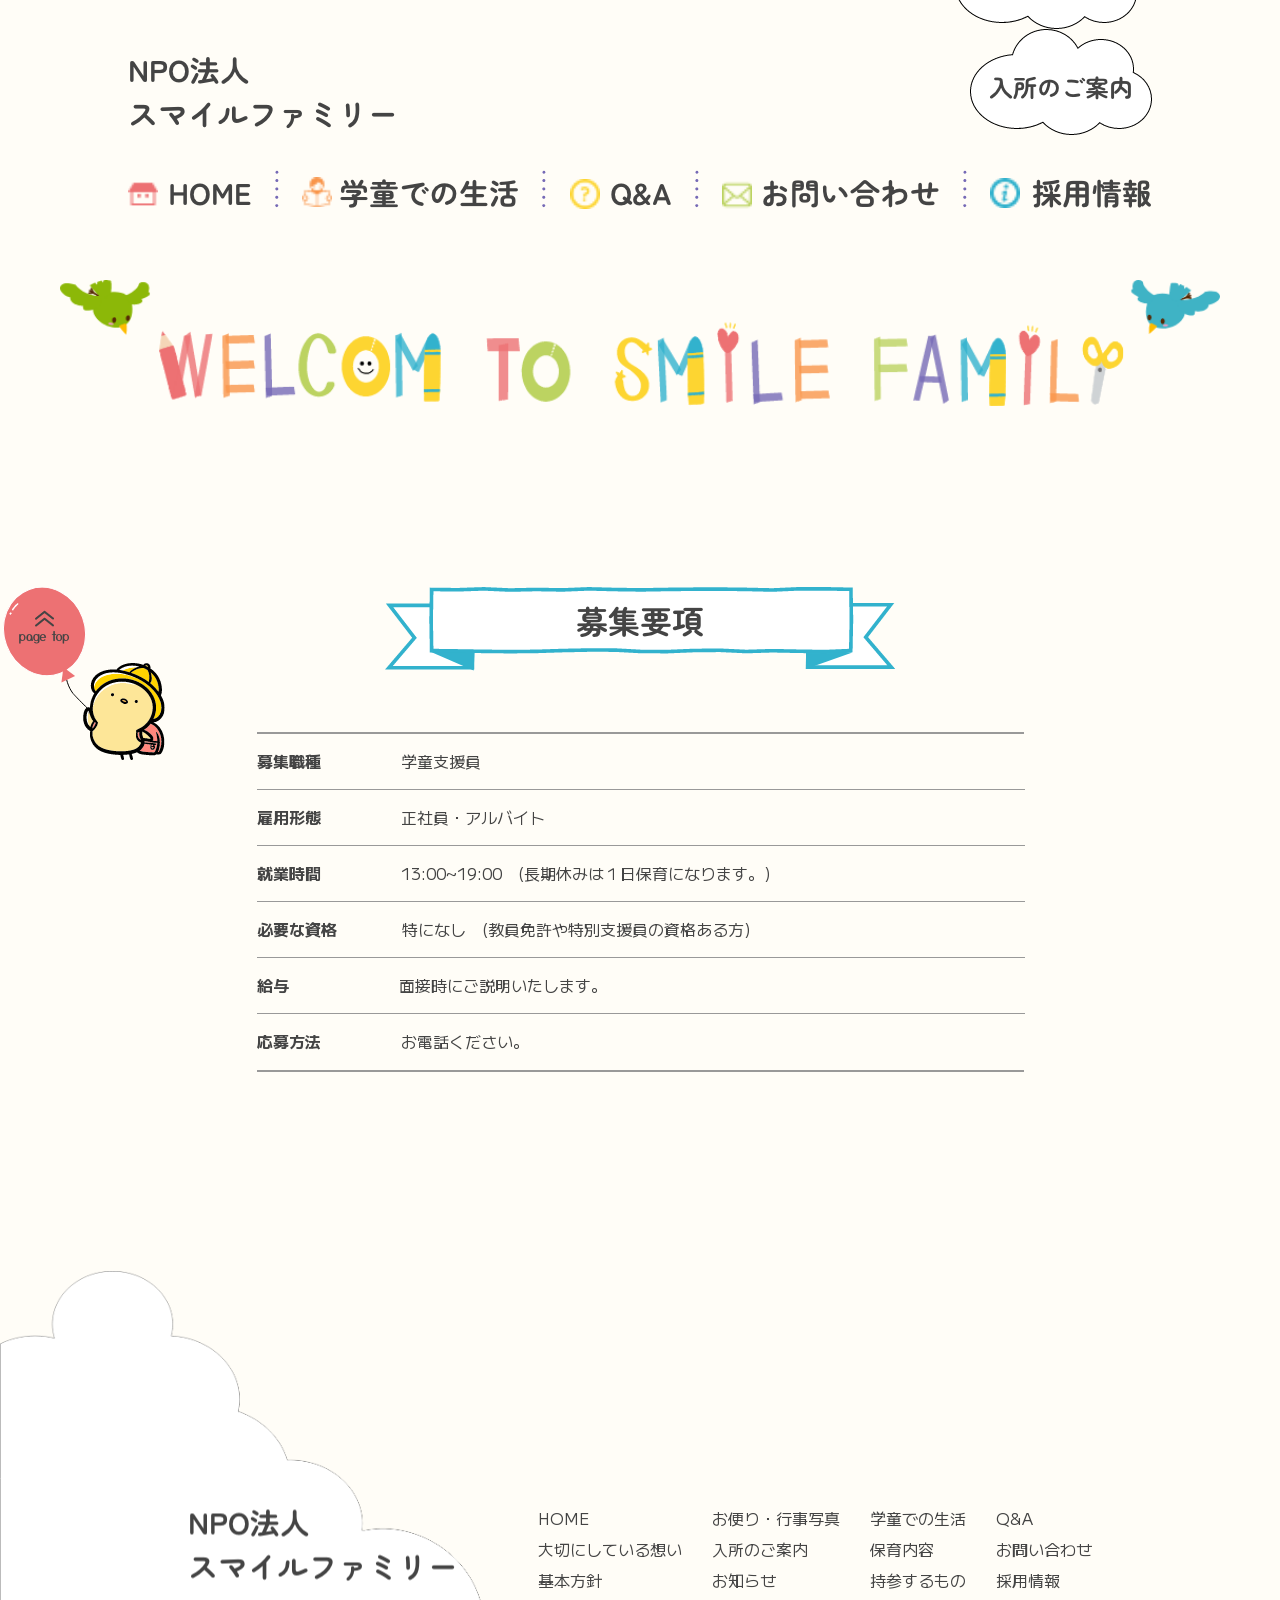
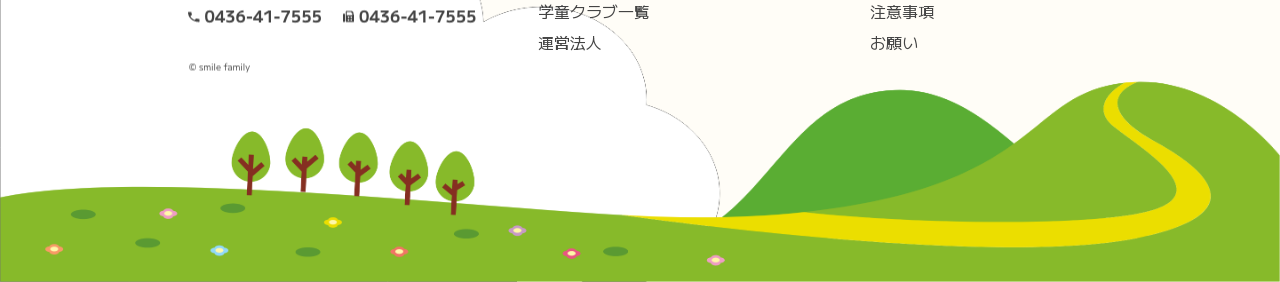
<file: contact.html>
<!doctype html>
<html>
<head>
<meta charset="UTF-8">
<meta name="viewport" content="width=device-width, initial-scale=1.0">
<title>お問い合わせページ | 卒業制作</title>
<link href="css/reset.css" rel="stylesheet" type="text/css">
<link href="css/common.css" rel="stylesheet" type="text/css">
<link href="css/contact.css" rel="stylesheet" type="text/css">
<link rel="preconnect" href="https://fonts.googleapis.com">
<link rel="preconnect" href="https://fonts.gstatic.com" crossorigin>
<link href="https://fonts.googleapis.com/css2?family=M+PLUS+1:wght@400;700&family=Zen+Maru+Gothic:wght@400;700&display=swap" rel="stylesheet">
</head>

<body>
<header>
<div class="first-line">
<a class="header-logo-link" href="index.html"><img class="header-logo" src="images/top/logo.png" alt="ロゴ"></a>
<ul>
<li><a class="header-kumo1" href="#"><img class="kumo1" src="images/top/kumo1.png" alt="お便り・行事"></a></li>
<li><a class="header-kumo2" href="#"><img class="kumo2" src="images/top/kumo2.png" alt="入所のご案内"></a></li>
</ul>
</div>
<nav class="main-nav">
<ul>
<li><a href="index.html"><img class="home" src="images/top/home.png" alt="HOME"></a></li>
<li><img class="sepa" src="images/top/sepa.png" alt="区切り"></li>
<li><a href="day.html"><img class="day" src="images/top/day.png" alt="学童での過ごし方"></a></li>
<li><img class="sepa" src="images/top/sepa.png" alt="区切り"></li>
<li><a href="qa.html"><img class="qa" src="images/top/q&a.png" alt="Q&A"></a></li>
<li><img class="sepa" src="images/top/sepa.png" alt="区切り"></li>
<li><a href="contact.html"><img class="inquiry" src="images/top/inquiry.png" alt="お問い合わせ"></a></li>
<li><img class="sepa" src="images/top/sepa.png" alt="区切り"></li>
<li><a href="recruit.html"><img class="recruit" src="images/top/recruit.png" alt="採用情報"></a></li>
</ul>
</nav>
<img class="main-message" src="images/top/main-message.png" alt="メインメッセージ">
</header>

<main>
<section class="sec1">
  <div class="sec1-content">
    <h1><img class="recruit-ribon" src="images/recruit/recruit-ribon.png" alt="募集要項"></h1>
    <div class="sec1-container">
    <div class="line">
    <h3 class="first">募集職種</h3>
    <p>学童支援員</p>
    </div>
    <div class="line">
    <h3 class="second">雇用形態</h3>
    <p>正社員・アルバイト</p>
    </div>
    <div class="line">
    <h3 class="third">就業時間</h3>
    <p>13:00~19:00　(長期休みは１日保育になります。)</p>
    </div>
    <div class="line">
    <h3 class="forth">必要な資格</h3>
    <p>特になし　(教員免許や特別支援員の資格ある方)</p>
    </div>
    <div class="line">
    <h3 class="fifth">給与</h3>
    <p>面接時にご説明いたします。</p>
    </div>
    <div class="line6">
    <h3 class="sixth">応募方法</h3>
    <p>お電話ください。</p>
    </div>
    </div>
  </div>
</section>
</main>

<div class="page-top"><a href="#"><img src="images/top/page_top.png" alt="ページトップ"></a></div>  
  
<footer>
  <div class="footer-content">
  <div class="footer-contact">
  <a href="index.html"><img class="logo" src="images/top/logo.png" alt="ロゴ"></a>
  <div class="address">
  <img src="images/top/tell.png" alt="TELL">
  <img class="fax" src="images/top/fax.png" alt="FAX">
  </div>
  <img class="copy" src="images/top/copy.png" alt="コピーライト">
  </div>
  <div class="sitemap">
  <ul>
    <li><a href="index.html">HOME</a></li>
    <li><a href="index.html">大切にしている想い</a></li>
    <li><a href="index.html">基本方針</a></li>
    <li><a href="index.html">学童クラブ一覧</a></li>
    <li><a href="index.html">運営法人</a></li>
  </ul>
  <ul>
    <li><a href="#">お便り・行事写真</a></li>
    <li><a href="#">入所のご案内</a></li>
    <li><a href="#">お知らせ</a></li>
  </ul>
  <ul>
    <li><a href="day.html">学童での生活</a></li>
    <li><a href="day.html">保育内容</a></li>
    <li><a href="day.html">持参するもの</a></li>
    <li><a href="day.html">注意事項</a></li>
    <li><a href="day.html">お願い</a></li>
  </ul>
  <ul>
    <li><a href="qa.html">Q&amp;A</a></li>
    <li><a href="contact.html">お問い合わせ</a></li>
    <li><a href="recruit.html">採用情報</a></li>
  </ul>
  </div>
  </div>
</footer>
</body>
</html>
</file>
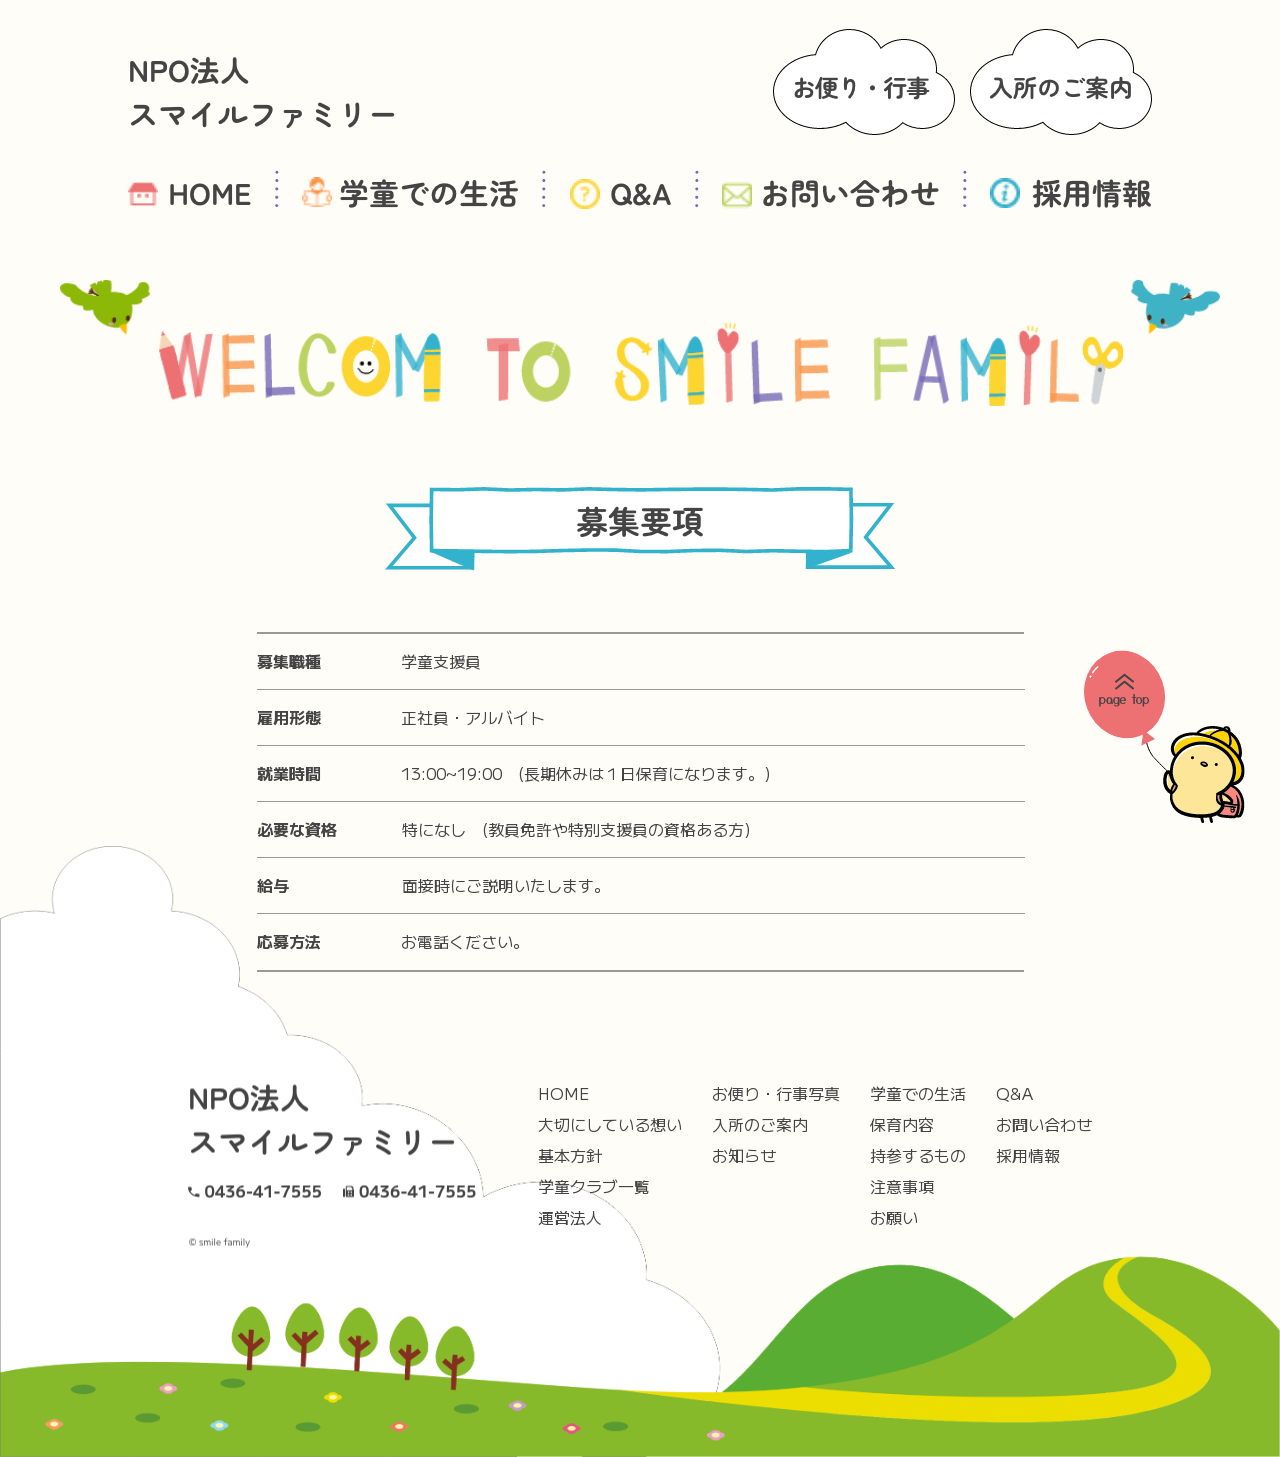
<file: recruit.html>
<!doctype html>
<html>
<head>
<meta charset="UTF-8">
<title>採用情報ページ | 卒業制作</title>
<meta name="viewport" content="width=device-width, initial-scale=1.0">
<link href="css/reset.css" rel="stylesheet" type="text/css">
<link href="css/common.css" rel="stylesheet" type="text/css">
<link href="css/recruit.css" rel="stylesheet" type="text/css">
<link rel="preconnect" href="https://fonts.googleapis.com">
<link rel="preconnect" href="https://fonts.gstatic.com" crossorigin>
<link href="https://fonts.googleapis.com/css2?family=M+PLUS+1:wght@400;700&family=Zen+Maru+Gothic:wght@400;700&display=swap" rel="stylesheet">
</head>

<body>
<header>
<div class="first-line">
<a class="header-logo-link" href="index.html"><img class="header-logo" src="images/top/logo.png" alt="ロゴ"></a>
<ul class="kumo">
<li><a class="header-kumo1" href="#"><img class="kumo1" src="images/top/kumo1.png" alt="お便り・行事"></a></li>
<li><a class="header-kumo2" href="#"><img class="kumo2" src="images/top/kumo2.png" alt="入所のご案内"></a></li>
</ul>
</div>
<nav class="main-nav">
<ul>
<li><a href="index.html"><img class="home" src="images/top/home.png" alt="HOME"></a></li>
<li><img class="sepa" src="images/top/sepa.png" alt="区切り"></li>
<li><a href="day.html"><img class="day" src="images/top/day.png" alt="学童での過ごし方"></a></li>
<li><img class="sepa" src="images/top/sepa.png" alt="区切り"></li>
<li><a href="qa.html"><img class="qa" src="images/top/q&a.png" alt="Q&A"></a></li>
<li><img class="sepa" src="images/top/sepa.png" alt="区切り"></li>
<li><a href="contact.html"><img class="inquiry" src="images/top/inquiry.png" alt="お問い合わせ"></a></li>
<li><img class="sepa" src="images/top/sepa.png" alt="区切り"></li>
<li><a href="recruit.html"><img class="recruit" src="images/top/recruit.png" alt="採用情報"></a></li>
</ul>
</nav>
<img class="main-message" src="images/top/main-message.png" alt="メインメッセージ">
</header>

<main>
  <section class="sec1">
  <div class="sec1-content">
    <h1><img class="sec1-ribon" src="images/recruit/recruit-ribon.png" alt="募集要項"></h1>
    <div class="sec1-container">
    <div class="line">
    <h3 class="first">募集職種</h3>
    <p>学童支援員</p>
    </div>
    <div class="line">
    <h3 class="second">雇用形態</h3>
    <p>正社員・アルバイト</p> </div>
    <div class="line">
    <h3 class="third">就業時間</h3>
    <p>13:00~19:00　(長期休みは１日保育になります。)</p>
    </div>
    <div class="line">
    <h3 class="forth">必要な資格</h3>
    <p>特になし　(教員免許や特別支援員の資格ある方)</p>
    </div>
    <div class="line">
    <h3 class="fifth">給与</h3>
    <p>面接時にご説明いたします。</p>
    </div>
    <div class="line6">
    <h3 class="sixth">応募方法</h3>
    <p>お電話ください。</p>
    </div>
    </div>
  </div>
</section>
</main>

<div class="page-top"><a href="#"><img src="images/top/page_top.png" alt="ページトップ"></a></div> 
  
<footer>
  <div class="footer-content">
  <div class="footer-contact">
  <a href="index.html"><img class="logo" src="images/top/logo.png" alt="ロゴ"></a>
  <div class="address">
  <img src="images/top/tell.png" alt="TELL">
  <img class="fax" src="images/top/fax.png" alt="FAX">
  </div>
  <img class="copy" src="images/top/copy.png" alt="コピーライト">
  </div>
  <div class="sitemap">
  <ul>
    <li><a href="index.html">HOME</a></li>
    <li><a href="index.html">大切にしている想い</a></li>
    <li><a href="index.html">基本方針</a></li>
    <li><a href="index.html">学童クラブ一覧</a></li>
    <li><a href="index.html">運営法人</a></li>
  </ul>
  <ul>
    <li><a href="#">お便り・行事写真</a></li>
    <li><a href="#">入所のご案内</a></li>
    <li><a href="#">お知らせ</a></li>
  </ul>
  <ul>
    <li><a href="day.html">学童での生活</a></li>
    <li><a href="day.html">保育内容</a></li>
    <li><a href="day.html">持参するもの</a></li>
    <li><a href="day.html">注意事項</a></li>
    <li><a href="day.html">お願い</a></li>
  </ul>
  <ul>
    <li><a href="qa.html">Q&amp;A</a></li>
    <li><a href="contact.html">お問い合わせ</a></li>
    <li><a href="recruit.html">採用情報</a></li>
  </ul>
  </div>
  </div>
</footer>
</body>
</html>
</file>
<file: css/common.css>
@charset "UTF-8";
/* CSS Document */
* {
  list-style: none;
}
.wrapper {
  max-width: 1440px;
  margin: 0 auto;
}
body{
  background-color: #FFFDF7;
  color: #444;
  font-family: 'M PLUS 1', sans-serif;
}
/******************
top
******************/
.first-line{
  width: 1024px;
  height: 135px;
  display: flex;
  justify-content: space-between;
  align-items: flex-end;
  margin: 0 auto 35px;
}
.header-logo-link{
  display: block;
  width: 270px;
  height: 88px;
}
.header-logo-link:hover{
  opacity: 0.5;
}
.kumo{
  display: flex;
  align-items: flex-end;
}
.header-kumo1{
  display: block;
  width: 182px;
  height: 106px;
}
.header-kumo2{
  display: block;
  width: 182px;
  height: 106px;
  margin-left: 15px;
}
.header-kumo1:hover{
  opacity: 0.5;
}
.header-kumo2:hover{
  opacity: 0.5;
}
.main-nav{
  width: 1024px;
  margin: 0 auto 65px;
}
.main-nav ul{
  display: flex;
  justify-content: space-between;
}
.main-nav ul li a{
  display: block;
}
.home:hover{
  opacity: 0.5;
}
.day:hover{
  opacity: 0.5;
}
.qa:hover{
  opacity: 0.5;
}
.inquiry:hover{
  opacity: 0.5;
}
.recruit:hover{
  opacity: 0.5;
}
.main-message{
  width: 1024px;
  display: block;
  margin-left: auto;
  margin-right: auto;
  margin-bottom: 40px;
}
.top-img{
  text-align: center;
  position: relative;
  margin-bottom: 120px;
}
.slideshow{
  display: flex;
  justify-content: center;
}
.news-kumo{
  position: absolute;
  bottom: -120px;
  left: -20px;
  z-index: 1;
}
.news-icon{
  position: absolute;
  bottom: 50px;
  left: 75px;
  z-index: 10;
}
.news1{
  font-family: 'M PLUS 1', sans-serif;
  font-size: 16px;
  position: absolute;
  bottom: 15px;
  left: 75px;
  z-index: 100;
}
.news2{
  font-family: 'M PLUS 1', sans-serif;
  font-size: 16px;
  position: absolute;
  bottom: -15px;
  left: 75px;
  z-index: 100;
}
@media(min-width:1081px){
 .menu{
  display: none;
} 
}
@media (max-width: 1080px){
.first-line {
  width: 100%;
  height: 80px;
  justify-content: space-between;
  position: relative;
}
 .main-nav ul{
   display: flex;
    justify-content: space-around;
  }
.header-kumo1, .header-kumo2{
  display: none;
}
.main-nav{
  display: none;
}
  .header-logo{
    margin-top: 25px;
    margin-left: 35px;
    height: 60px;
  }
  .main-message{
    width: 95%;
  }
.menu-btn {
    position: absolute;
    top: 20px;
    right: 20px;
    display: flex;
    height: 60px;
    width: 60px;
    justify-content: center;
    align-items: center;
    z-index: 1010;
}
.menu-btn span,
.menu-btn span:before,
.menu-btn span:after {
    content: '';
    display: block;
    height: 3px;
    width: 25px;
    border-radius: 3px;
    background-color: #333;
    position: absolute;
}
.menu-btn span:before {
    bottom: 10px;
}
.menu-btn span:after {
    top: 10px;
}
#menu-btn-check:checked ~ .menu-btn span {
    background-color: rgba(255, 255, 255, 0);/*メニューオープン時は真ん中の線を透明にする*/
}
#menu-btn-check:checked ~ .menu-btn span::before {
    bottom: 0;
    transform: rotate(45deg);
}
#menu-btn-check:checked ~ .menu-btn span::after {
    top: 0;
    transform: rotate(-45deg);
}
  #menu-btn-check{
    display: none;
  }
  #menu-btn-check:checked ~ .menu-content{
    left: 0;
  }
  .menu-content {
    width: 100%;
    height: 100%;
    position: fixed;
    top: 0;
    left: 100%;
    z-index: 1005;
    background-color: #fff;
    opacity: 0.9;
    transition: all 0.8s;
}
.menu-content-on {
    padding: 20px 0 0 80px;
    text-align: left;
}
.menu-content-on li {
    list-style: none;
}
.menu-content-on li a {
    display: block;
    width: 100%;
    text-decoration: none;
    padding: 10px;
    position: relative;
}
  .news-kumo{
    left: 95px;
  }
  .news-icon{
  position: absolute;
  bottom: 60px;
  left: 200px;
  z-index: 10;
}
.news1{
  font-family: 'M PLUS 1', sans-serif;
  font-size: 15px;
  position: absolute;
  bottom: 20px;
  left: 200px;
  z-index: 100;
}
.news2{
  font-family: 'M PLUS 1', sans-serif;
  font-size: 15px;
  position: absolute;
  bottom: -20px;
  left: 200px;
  z-index: 100;
}
  .header-kumo2{
  margin-left: 0px;
}
}
@media(max-width:375px){
  .first-line{
    width: 375px;
  }
  .news-kumo{
    width: 375px;
    left: 0px;
  }
  .news-icon{
    bottom: -15px;
    left: 20px;
  }
  .news1{
    left: 20px;
    bottom: -40px;
  }
  .news2{
    left: 20px;
    bottom: -70px;
  }
}
/******************
footer
******************/
footer {
  height: 1120px;
  background-image: url("../images/top/bg.png");
  background-repeat: no-repeat;
  background-position: bottom;
  background-size: contain;
  font-family: 'M PLUS 1', sans-serif;
  position: relative;
}
.footer-content{
  display: flex;
  justify-content: center;
  align-items: center;
  width: 100%;
  position: absolute;
  bottom: 120px;
  left: 50%;
  transform: translateY(-50%) translateX(-50%);
}
.footer-contact a{
  display: block;
}
.logo{
  margin-bottom: 15px;
}
.logo:hover{
  opacity: 0.5;
}
.address{
  margin-bottom: 30px;
}
.fax{
  margin-left:  15px;
}
.sitemap {
  display: inline-flex;
  margin-left: 30px;
}
.sitemap ul{
  margin-left: 30px;
}
.sitemap ul li{
  margin-bottom: 15px;
}
.sitemap ul li:hover{
  opacity: 0.5;
}
.sitemap ul li a{
  color: #444;
  text-decoration: none;
}
@media (min-width: 1441px){
footer {
    height: 1120px;
    background-size: contain;
}
}
@media(min-width:376px){
  .sitemap-sp{
    display: none;
  }
}
@media(max-width:1080px){
  footer{
    height: 760px;
    background-size: contain;
  }
  .sitemap{
    margin-bottom: 30px;
    margin-right: auto;
    margin-left: auto;
  }
  .footer-contact{
  margin-left: 115px;
}
  .footer-content{
  display: flex;
  flex-direction: column-reverse;
  align-items: flex-start;
  bottom: 0px;
}
  .address{
    margin-bottom: 15px;
  }
}
@media(max-width:375px){
  .logo {
    height: 60px;
}
  footer{
    height: 180px;
  }
  .footer-contact{
    margin-left: 30px;
  }
  .sitemap{
    display: none;
  }
  .sitemap-sp{
    display: none;
  }
  .sitemap-sp-line{
    margin-right: 30px;
  }
  .sitemap-sp ul li{
    margin-bottom: 20px;
  }
  .sitemap-sp ul li a{
    color: #444;
    text-decoration: none;
  }
  .tell, .fax{
    width: 140px;
    height: 24px;
    padding-bottom: 10px;
  }
  .address{
    display: flex;
  }
}
</file>
<file: css/contact.css>
@charset "UTF-8";
/* CSS Document */

.main-message{
  width: 1160px;
  display: block;
  margin-left: auto;
  margin-right: auto;
  margin-bottom: 180px;
}
main{
  position: relative;
}
.sec1{
  height: 486px;
  position: absolute;
  left: 0;
  right: 0;
  margin: auto;
}
.sec1-content{
  width: 1160px;
  margin: 0  auto;
  text-align: center;
}
.recruit-ribon{
  margin-bottom: 60px;
}
.sec1-container{
  width: 767px;
  height: 336px;
  margin:  0 auto;
  border-top: 2px solid #999;
  border-bottom: 2px solid #999;
}
.line{
  width: 768px;
  height: 55px;
  display: flex;
  justify-content: flex-start;
  align-items: center;
  border-bottom: 1px solid #999;
}
.line h3, .line6 h3 {
  font-family: 'M PLUS 1', sans-serif;
  font-size: 16px;
  font-weight: bold;
}
.line6 {
  width: 768px;
  height: 55px;
  display: flex;
  justify-content: flex-start;
  align-items: center;
}
.line p, .line6 p {
  font-family: 'M PLUS 1', sans-serif;
  font-size: 16px;
  font-weight: normal;
}
.first, .second, .third, .sixth{
  margin-right: 80px;
}
.forth{
  margin-right: 65px;
}
.fifth{
  margin-right: 110px;
}
</file>
<file: css/recruit.css>
@charset "UTF-8";
/* CSS Document */

.main-message{
  width: 1160px;
  display: block;
  margin-left: auto;
  margin-right: auto;
  margin-bottom: 80px;
}
main{
  position: relative;
}
.sec1{
  height: 486px;
  position: absolute;
  left: 0;
  right: 0;
  margin: auto;
  z-index: 10;
}
.sec1-content{
  width: 1160px;
  margin: 0  auto;
  text-align: center;
}
.sec1-ribon{
  margin-bottom: 60px;
}
.sec1-container{
  width: 767px;
  height: 336px;
  margin:  0 auto;
  border-top: 2px solid #999;
  border-bottom: 2px solid #999;
}
.line{
  width: 768px;
  height: 55px;
  display: flex;
  justify-content: flex-start;
  align-items: center;
  border-bottom: 1px solid #999;
}
.line h3, .line6 h3 {
  font-size: 16px;
  font-weight: bold;
}
.line6 {
  width: 768px;
  height: 55px;
  display: flex;
  justify-content: flex-start;
  align-items: center;
}
.line p, .line6 p {
  font-size: 16px;
  font-weight: normal;
}
.first, .second, .third, .sixth{
  margin-right: 80px;
}
.forth{
  margin-right: 65px;
}
.fifth{
  margin-right: 113px;
}
/************
page-top
***********/
.page-top{
  position: fixed;
  right: 200px;
  bottom: 250px;
  z-index: 100;
}
.page-top a{
  position: absolute;
  display: block;
  width: 165px;
  height: 174px;
}
@media(max-width:1080px){
  .page-top{
    right: 100px;
  }
  .page-top img{
    width: 100px;
    height: 100px;
  }
  .page-top a{
  width: 100px;
  height: 100px;
}
}
@media(max-width:375px){
  .page-top{
    right: 85px;
  }
    .page-top img{
    width: 80px;
    height: 80px;
  }
  .page-top a{
  width: 80px;
  height: 80px;
}
}
/************
footer
***********/
footer{
  height: 970px;
}
.footer-content{
  bottom: 120px;
}
@media(min-width:1441px){
  footer {
  height: 1120px;
}
}
</file>
